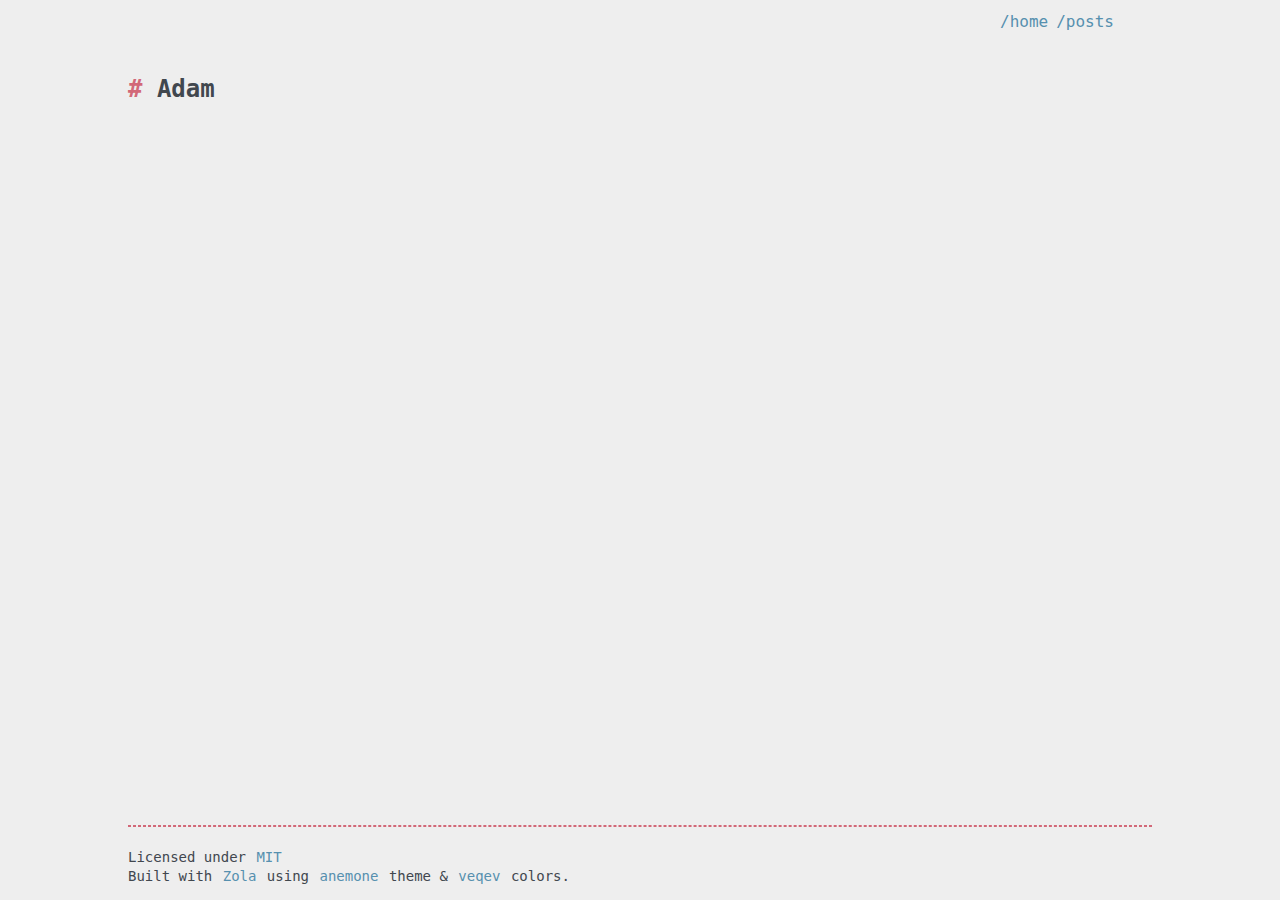
<file: index.html>
<!DOCTYPE html>
<html lang="en">
<head>
    <meta charset="UTF-8">
<meta content="IE=edge" http-equiv="X-UA-Compatible"/>
<meta content="text/html; charset=UTF-8" http-equiv="content-type"/>
<meta name="viewport" content="width=device-width, initial-scale=1, user-scalable=no" />
<meta name="robots" content="index, follow">












<meta property="og:type" content="website">
<meta property="og:url" content="https://adamdusty.github.io/">






<meta property="twitter:card" content="summary_large_image">
<meta property="twitter:url" content="https://adamdusty.github.io/">




<link rel="canonical" href="https://adamdusty.github.io/">




<link rel="stylesheet" href="https://adamdusty.github.io/css/style.css"/>

<script src="https://adamdusty.github.io/js/script.js" defer></script>


</head>
<body>
    <div class="wrapper">
      <header>
          

  


  <nav class="navBar">
    
      <a href="&#x2F;" class="">
        
        &#x2F;home
      </a>
    
      <a href="&#x2F;posts" class="">
        
        &#x2F;posts
      </a>
    

  <div class="themeSwitch">
    
    <button class="themeButton light" onclick="setTheme('light')" title="Light mode"><svg class="icons icons__background"><use href="https://adamdusty.github.io/icons.svg#lightMode"></use></svg></button>
    <button class="themeButton dark" onclick="setTheme('dark')" title="Dark mode"><svg class="icons icons__background"><use href="https://adamdusty.github.io/icons.svg#darkMode"></use></svg></button>

    
  </div>
</nav>


      </header>
      <main>
          
<h2 id="adam">Adam</h2>




      </main>
      <footer>
          <hr>
<div class=footContainer>
  <div class="footLeft">
    <p>Licensed under <a target="_blank" rel="noopener noreferrer" href="https://fr.wikipedia.org/wiki/Licence_MIT">MIT</a><br>
      Built with <a target="_blank" rel="noopener noreferrer" href="https://www.getzola.org">Zola</a> using <a target="_blank" rel="noopener noreferrer" href="https://github.com/Speyll/anemone">anemone</a> theme &amp; <a target="_blank" rel="noopener noreferrer" href="https://github.com/Speyll/veqev">veqev</a> colors.<br>
    </p>
  </div>
  
</div>
      </footer>
    </div>
</body>
</html>
</file>
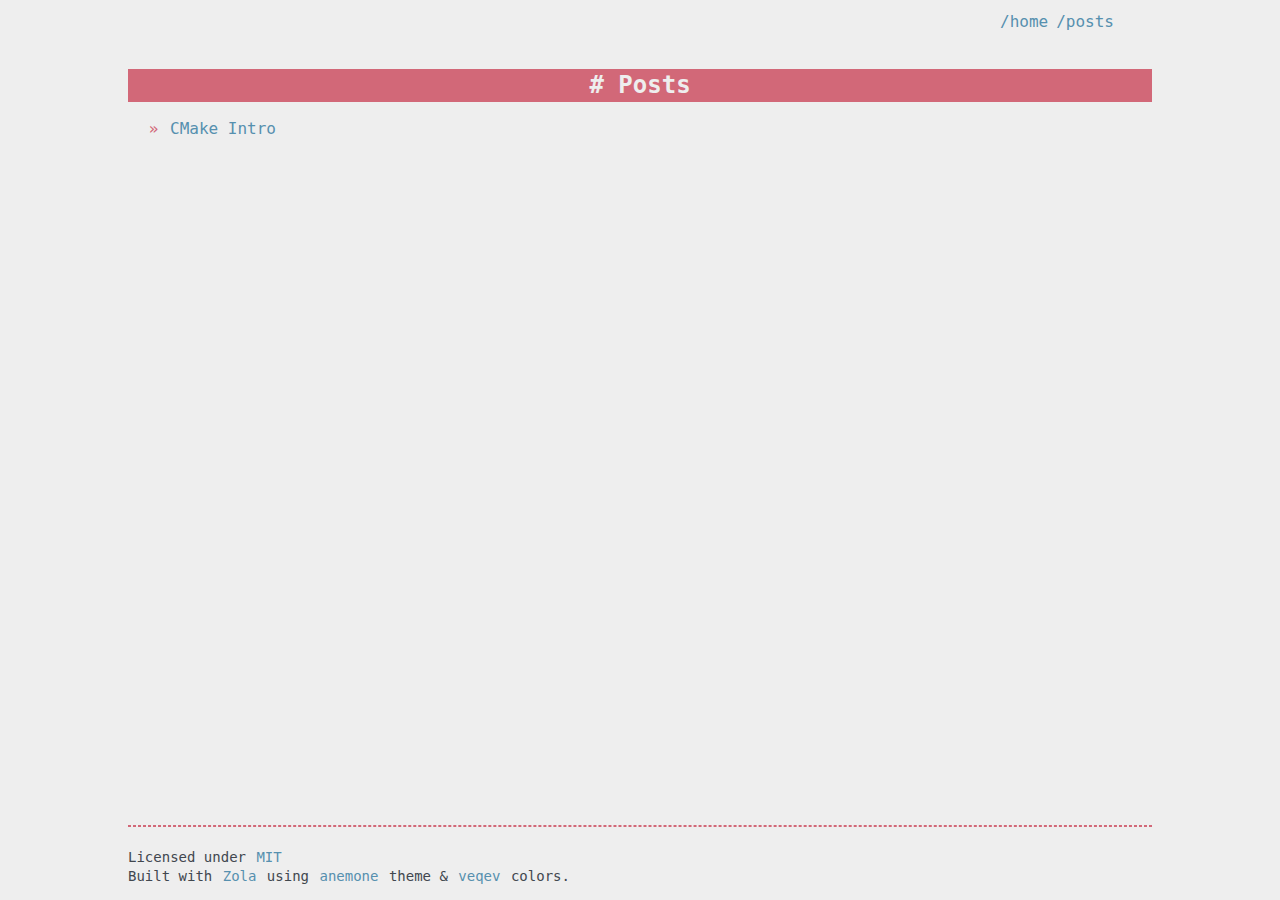
<file: posts/index.html>
<!DOCTYPE html>
<html lang="en">
<head>
    <meta charset="UTF-8">
<meta content="IE=edge" http-equiv="X-UA-Compatible"/>
<meta content="text/html; charset=UTF-8" http-equiv="content-type"/>
<meta name="viewport" content="width=device-width, initial-scale=1, user-scalable=no" />
<meta name="robots" content="index, follow">










<title>Posts</title>



<meta name="title" content="Posts">



<meta property="og:type" content="website">
<meta property="og:url" content="https://adamdusty.github.io/posts/">

<meta property="og:site_name" content="">


<meta property="og:title" content="Posts">





<meta property="twitter:card" content="summary_large_image">
<meta property="twitter:url" content="https://adamdusty.github.io/posts/">

<meta property="twitter:title" content="Posts">




<link rel="canonical" href="https://adamdusty.github.io/posts/">




<link rel="stylesheet" href="https://adamdusty.github.io/css/style.css"/>

<script src="https://adamdusty.github.io/js/script.js" defer></script>


</head>
<body>
    <div class="wrapper">
      <header>
          

  


  <nav class="navBar">
    
      <a href="&#x2F;" class="">
        
        &#x2F;home
      </a>
    
      <a href="&#x2F;posts" class="">
        
        &#x2F;posts
      </a>
    

  <div class="themeSwitch">
    
    <button class="themeButton light" onclick="setTheme('light')" title="Light mode"><svg class="icons icons__background"><use href="https://adamdusty.github.io/icons.svg#lightMode"></use></svg></button>
    <button class="themeButton dark" onclick="setTheme('dark')" title="Dark mode"><svg class="icons icons__background"><use href="https://adamdusty.github.io/icons.svg#darkMode"></use></svg></button>

    
  </div>
</nav>


      </header>
      <main>
          
<h1>Posts</h1>







<ul class="titleList">

  <li>
    <a href="https://adamdusty.github.io/posts/cmake/">CMake Intro</a>
  </li>

</ul>



      </main>
      <footer>
          <hr>
<div class=footContainer>
  <div class="footLeft">
    <p>Licensed under <a target="_blank" rel="noopener noreferrer" href="https://fr.wikipedia.org/wiki/Licence_MIT">MIT</a><br>
      Built with <a target="_blank" rel="noopener noreferrer" href="https://www.getzola.org">Zola</a> using <a target="_blank" rel="noopener noreferrer" href="https://github.com/Speyll/anemone">anemone</a> theme &amp; <a target="_blank" rel="noopener noreferrer" href="https://github.com/Speyll/veqev">veqev</a> colors.<br>
    </p>
  </div>
  
</div>
      </footer>
    </div>
</body>
</html>
</file>
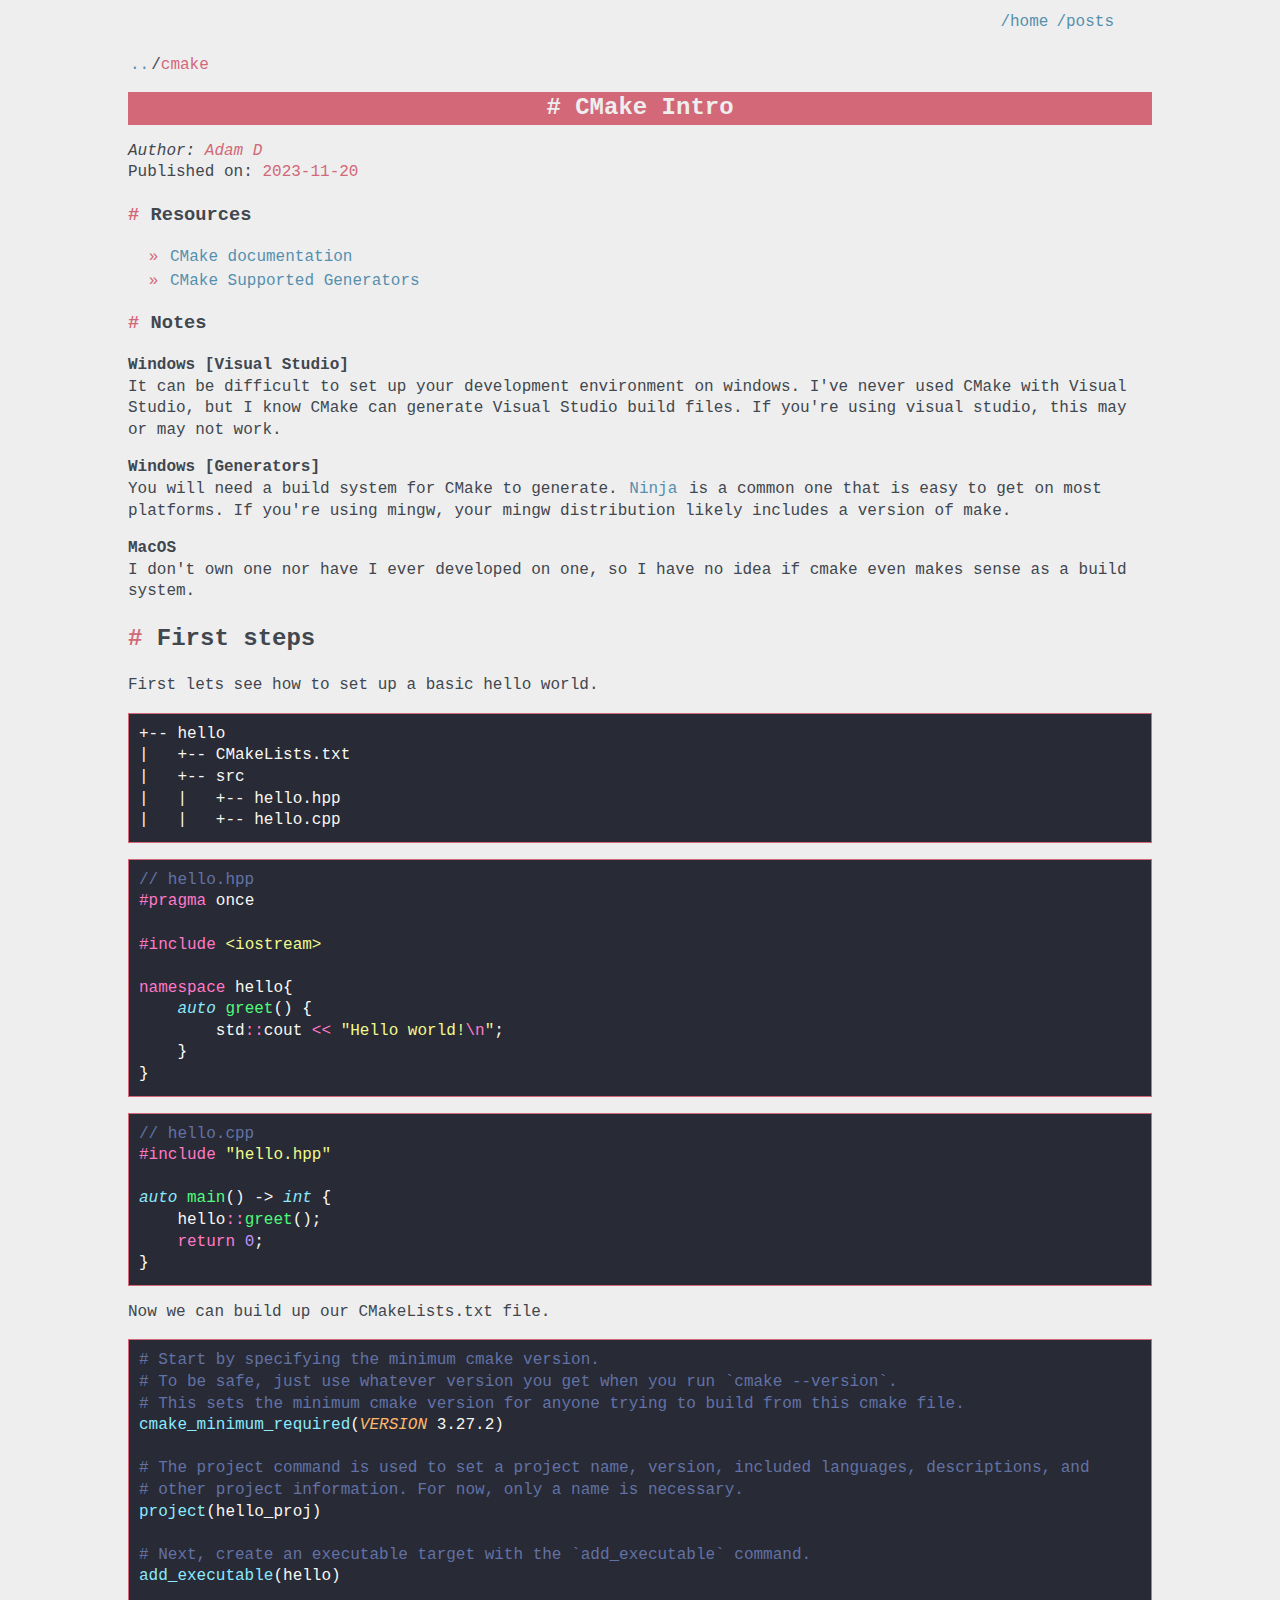
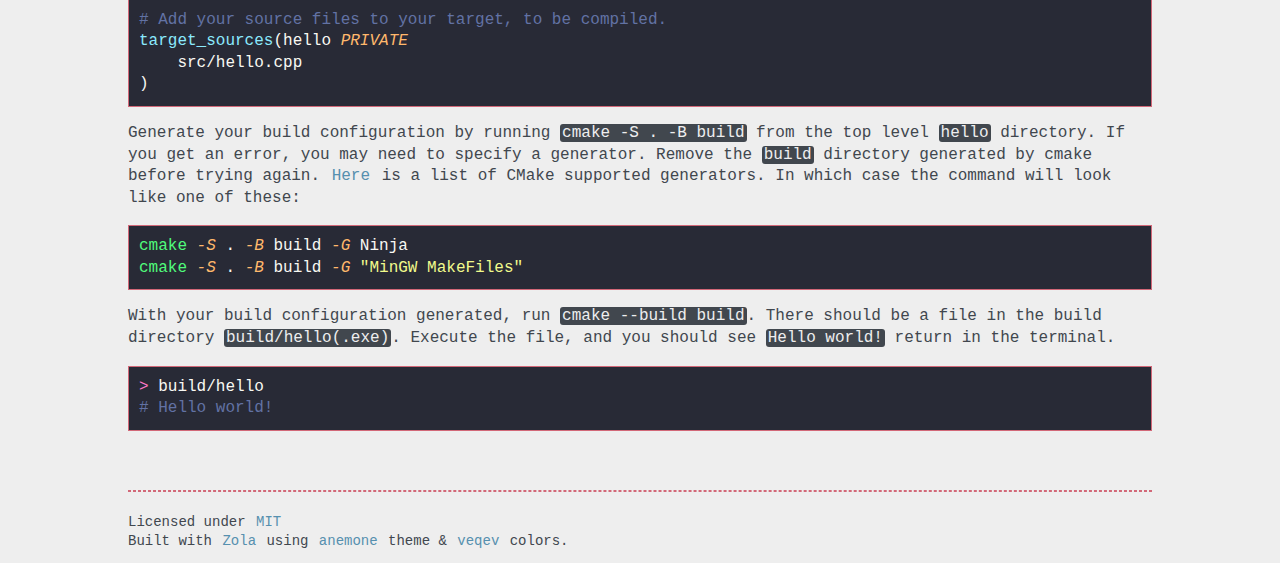
<file: posts/cmake/index.html>
<!DOCTYPE html>
<html lang="en">
<head>
    <meta charset="UTF-8">
<meta content="IE=edge" http-equiv="X-UA-Compatible"/>
<meta content="text/html; charset=UTF-8" http-equiv="content-type"/>
<meta name="viewport" content="width=device-width, initial-scale=1, user-scalable=no" />
<meta name="robots" content="index, follow">












<title>CMake Intro</title>



<meta name="title" content="CMake Intro">


<meta name="author" content="Adam D">


<meta property="og:type" content="website">
<meta property="og:url" content="https://adamdusty.github.io/posts/cmake/">

<meta property="og:site_name" content="">


<meta property="og:title" content="CMake Intro">





<meta property="twitter:card" content="summary_large_image">
<meta property="twitter:url" content="https://adamdusty.github.io/posts/cmake/">

<meta property="twitter:title" content="CMake Intro">




<link rel="canonical" href="https://adamdusty.github.io/posts/cmake/">




<link rel="stylesheet" href="https://adamdusty.github.io/css/style.css"/>

<script src="https://adamdusty.github.io/js/script.js" defer></script>


</head>
<body>
    <div class="wrapper">
      <header>
          

  


  <nav class="navBar">
    
      <a href="&#x2F;" class="">
        
        &#x2F;home
      </a>
    
      <a href="&#x2F;posts" class="">
        
        &#x2F;posts
      </a>
    

  <div class="themeSwitch">
    
    <button class="themeButton light" onclick="setTheme('light')" title="Light mode"><svg class="icons icons__background"><use href="https://adamdusty.github.io/icons.svg#lightMode"></use></svg></button>
    <button class="themeButton dark" onclick="setTheme('dark')" title="Dark mode"><svg class="icons icons__background"><use href="https://adamdusty.github.io/icons.svg#darkMode"></use></svg></button>

    
  </div>
</nav>


      </header>
      <main>
          
<div><a href="..">..</a>/<span class="metaData">cmake</span></div>

<h1>CMake Intro</h1>


<address rel="author">Author: <span class="metaData">Adam D</span></address>



<time datetime="2023-11-20">Published on: <span class="metaData">2023-11-20</span></time>




<h3 id="resources">Resources</h3>
<ul>
<li><a rel="noopener" target="_blank" href="https://cmake.org/cmake/help/latest/index.html">CMake documentation</a></li>
<li><a rel="noopener" target="_blank" href="https://cmake.org/cmake/help/latest/manual/cmake-generators.7.html">CMake Supported Generators</a></li>
</ul>
<h3 id="notes">Notes</h3>
<p><strong>Windows [Visual Studio]</strong><br />
It can be difficult to set up your development environment on windows. I've never used CMake with Visual Studio, but I know CMake can generate Visual Studio build files. If you're using visual studio, this may or may not work.</p>
<p><strong>Windows [Generators]</strong><br />
You will need a build system for CMake to generate. <a rel="noopener" target="_blank" href="https://ninja-build.org/">Ninja</a> is a common one that is easy to get on most platforms. If you're using mingw, your mingw distribution likely includes a version of make.</p>
<p><strong>MacOS</strong><br />
I don't own one nor have I ever developed on one, so I have no idea if cmake even makes sense as a build system.</p>
<h2 id="first-steps">First steps</h2>
<p>First lets see how to set up a basic hello world.</p>
<pre data-lang="ascii" style="background-color:#282a36;color:#f8f8f2;" class="language-ascii "><code class="language-ascii" data-lang="ascii"><span>+-- hello
</span><span>|   +-- CMakeLists.txt
</span><span>|   +-- src
</span><span>|   |   +-- hello.hpp
</span><span>|   |   +-- hello.cpp
</span></code></pre>
<pre data-lang="cpp" style="background-color:#282a36;color:#f8f8f2;" class="language-cpp "><code class="language-cpp" data-lang="cpp"><span style="color:#6272a4;">// hello.hpp
</span><span style="color:#ff79c6;">#pragma</span><span> once
</span><span>
</span><span style="color:#ff79c6;">#include </span><span style="color:#f1fa8c;">&lt;iostream&gt;
</span><span>
</span><span style="color:#ff79c6;">namespace </span><span>hello</span><span style="color:#ffffff;">{
</span><span>    </span><span style="font-style:italic;color:#8be9fd;">auto </span><span style="color:#50fa7b;">greet</span><span>() </span><span style="color:#ffffff;">{
</span><span>        std</span><span style="color:#ff79c6;">::</span><span>cout </span><span style="color:#ff79c6;">&lt;&lt; </span><span style="color:#f1fa8c;">&quot;Hello world!</span><span style="color:#ff79c6;">\n</span><span style="color:#f1fa8c;">&quot;</span><span>; 
</span><span>    </span><span style="color:#ffffff;">}
</span><span style="color:#ffffff;">}
</span></code></pre>
<pre data-lang="cpp" style="background-color:#282a36;color:#f8f8f2;" class="language-cpp "><code class="language-cpp" data-lang="cpp"><span style="color:#6272a4;">// hello.cpp
</span><span style="color:#ff79c6;">#include </span><span style="color:#f1fa8c;">&quot;hello.hpp&quot;
</span><span>
</span><span style="font-style:italic;color:#8be9fd;">auto </span><span style="color:#50fa7b;">main</span><span>() -&gt; </span><span style="font-style:italic;color:#8be9fd;">int </span><span style="color:#ffffff;">{
</span><span>    hello</span><span style="color:#ff79c6;">::</span><span style="color:#50fa7b;">greet</span><span>();
</span><span>    </span><span style="color:#ff79c6;">return </span><span style="color:#bd93f9;">0</span><span>;
</span><span style="color:#ffffff;">}
</span></code></pre>
<p>Now we can build up our CMakeLists.txt file.</p>
<pre data-lang="cmake" style="background-color:#282a36;color:#f8f8f2;" class="language-cmake "><code class="language-cmake" data-lang="cmake"><span style="color:#6272a4;"># Start by specifying the minimum cmake version.
</span><span style="color:#6272a4;"># To be safe, just use whatever version you get when you run `cmake --version`.
</span><span style="color:#6272a4;"># This sets the minimum cmake version for anyone trying to build from this cmake file.
</span><span style="color:#8be9fd;">cmake_minimum_required</span><span>(</span><span style="font-style:italic;color:#ffb86c;">VERSION </span><span>3.27.2)
</span><span>
</span><span style="color:#6272a4;"># The project command is used to set a project name, version, included languages, descriptions, and
</span><span style="color:#6272a4;"># other project information. For now, only a name is necessary.
</span><span style="color:#8be9fd;">project</span><span>(hello_proj)
</span><span>
</span><span style="color:#6272a4;"># Next, create an executable target with the `add_executable` command.
</span><span style="color:#8be9fd;">add_executable</span><span>(hello)
</span><span>
</span><span style="color:#6272a4;"># Add your source files to your target, to be compiled.
</span><span style="color:#8be9fd;">target_sources</span><span>(hello </span><span style="font-style:italic;color:#ffb86c;">PRIVATE
</span><span>    src/hello.cpp
</span><span>)
</span></code></pre>
<p>Generate your build configuration by running <code>cmake -S . -B build</code> from the top level <code>hello</code> directory. If you get an error, you may need to specify a generator. Remove the <code>build</code> directory generated by cmake before trying again. <a rel="noopener" target="_blank" href="https://cmake.org/cmake/help/latest/manual/cmake-generators.7.html">Here</a> is a list of CMake supported generators. In which case the command will look like one of these:</p>
<pre data-lang="sh" style="background-color:#282a36;color:#f8f8f2;" class="language-sh "><code class="language-sh" data-lang="sh"><span style="color:#50fa7b;">cmake</span><span style="font-style:italic;color:#ffb86c;"> -S</span><span> .</span><span style="font-style:italic;color:#ffb86c;"> -B</span><span> build</span><span style="font-style:italic;color:#ffb86c;"> -G</span><span> Ninja
</span><span style="color:#50fa7b;">cmake</span><span style="font-style:italic;color:#ffb86c;"> -S</span><span> .</span><span style="font-style:italic;color:#ffb86c;"> -B</span><span> build</span><span style="font-style:italic;color:#ffb86c;"> -G </span><span style="color:#f1fa8c;">&quot;MinGW MakeFiles&quot;
</span></code></pre>
<p>With your build configuration generated, run <code>cmake --build build</code>. There should be a file in the build directory <code>build/hello(.exe)</code>. Execute the file, and you should see <code>Hello world!</code> return in the terminal.</p>
<pre data-lang="sh" style="background-color:#282a36;color:#f8f8f2;" class="language-sh "><code class="language-sh" data-lang="sh"><span style="color:#ff79c6;">&gt;</span><span> build/hello  
</span><span style="color:#6272a4;"># Hello world!
</span></code></pre>


<p class="tagsData">
    
</p>

      </main>
      <footer>
          <hr>
<div class=footContainer>
  <div class="footLeft">
    <p>Licensed under <a target="_blank" rel="noopener noreferrer" href="https://fr.wikipedia.org/wiki/Licence_MIT">MIT</a><br>
      Built with <a target="_blank" rel="noopener noreferrer" href="https://www.getzola.org">Zola</a> using <a target="_blank" rel="noopener noreferrer" href="https://github.com/Speyll/anemone">anemone</a> theme &amp; <a target="_blank" rel="noopener noreferrer" href="https://github.com/Speyll/veqev">veqev</a> colors.<br>
    </p>
  </div>
  
</div>
      </footer>
    </div>
</body>
</html>
</file>
